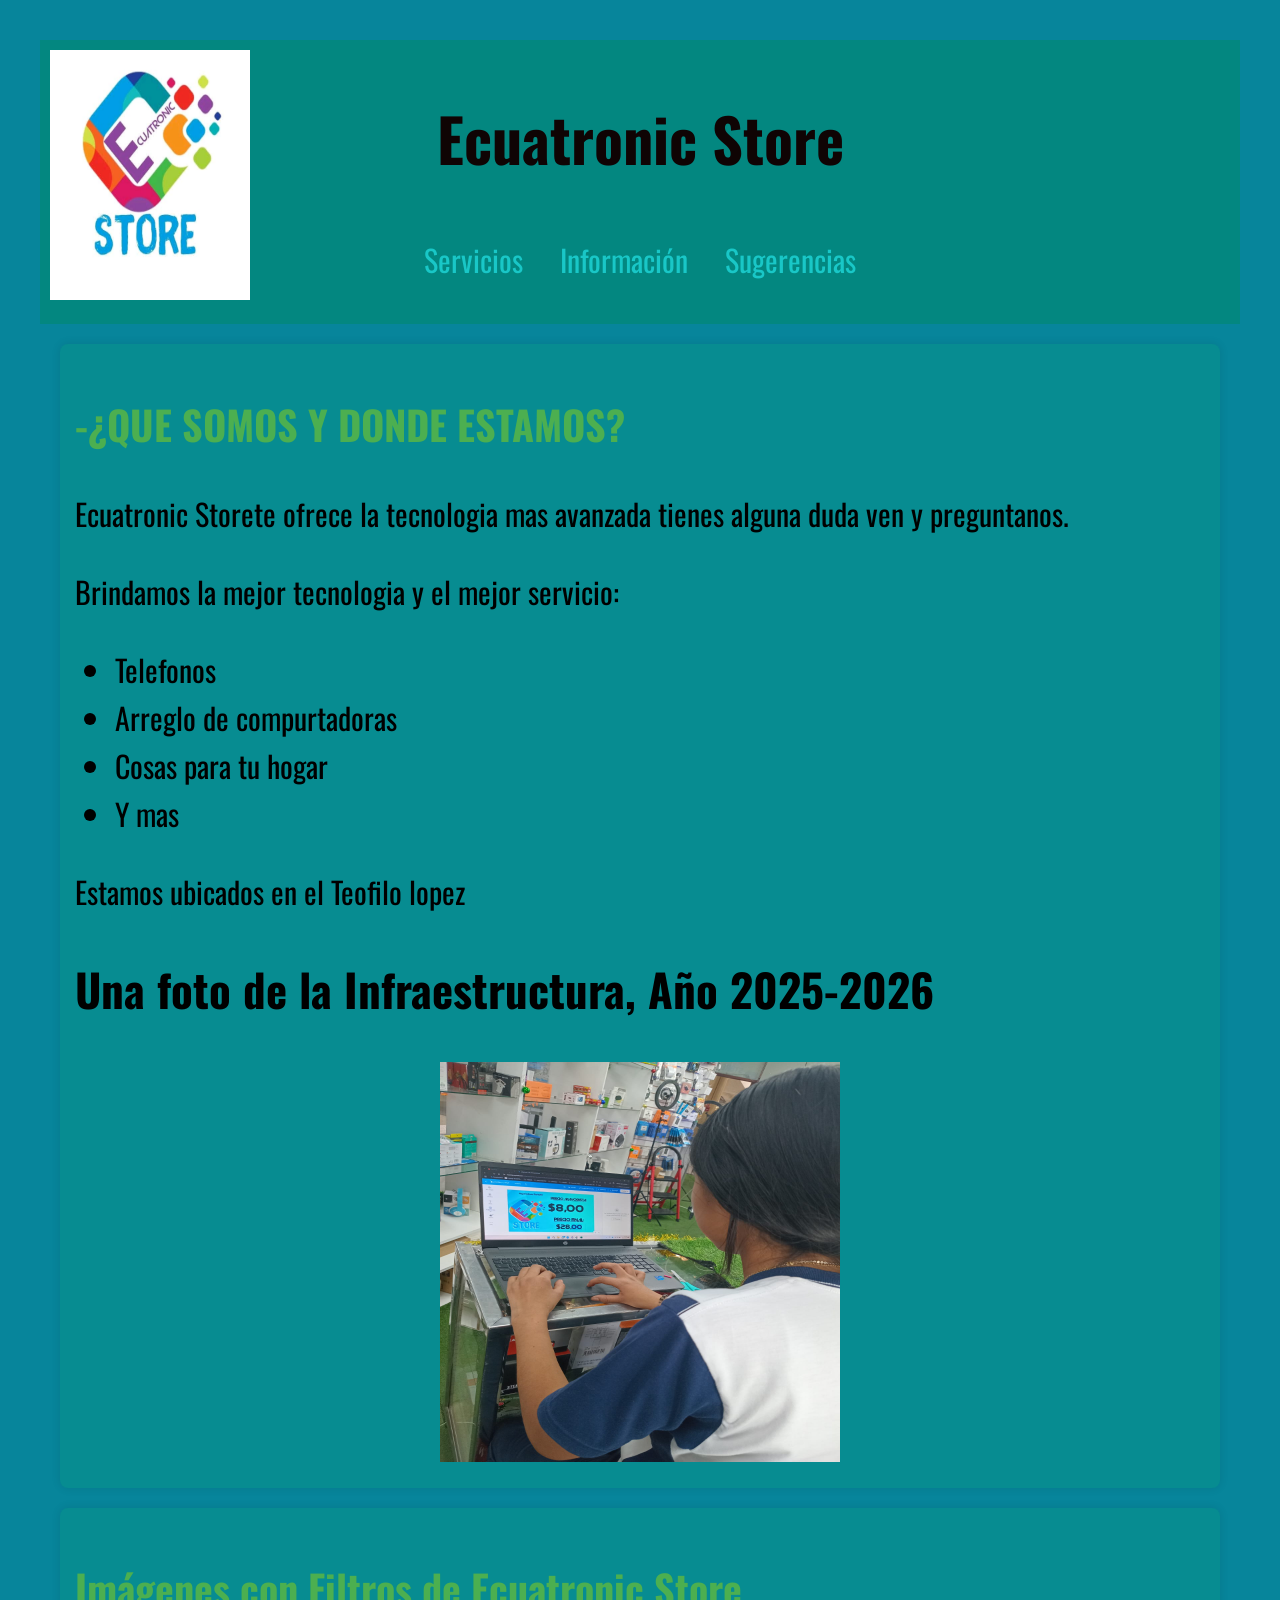
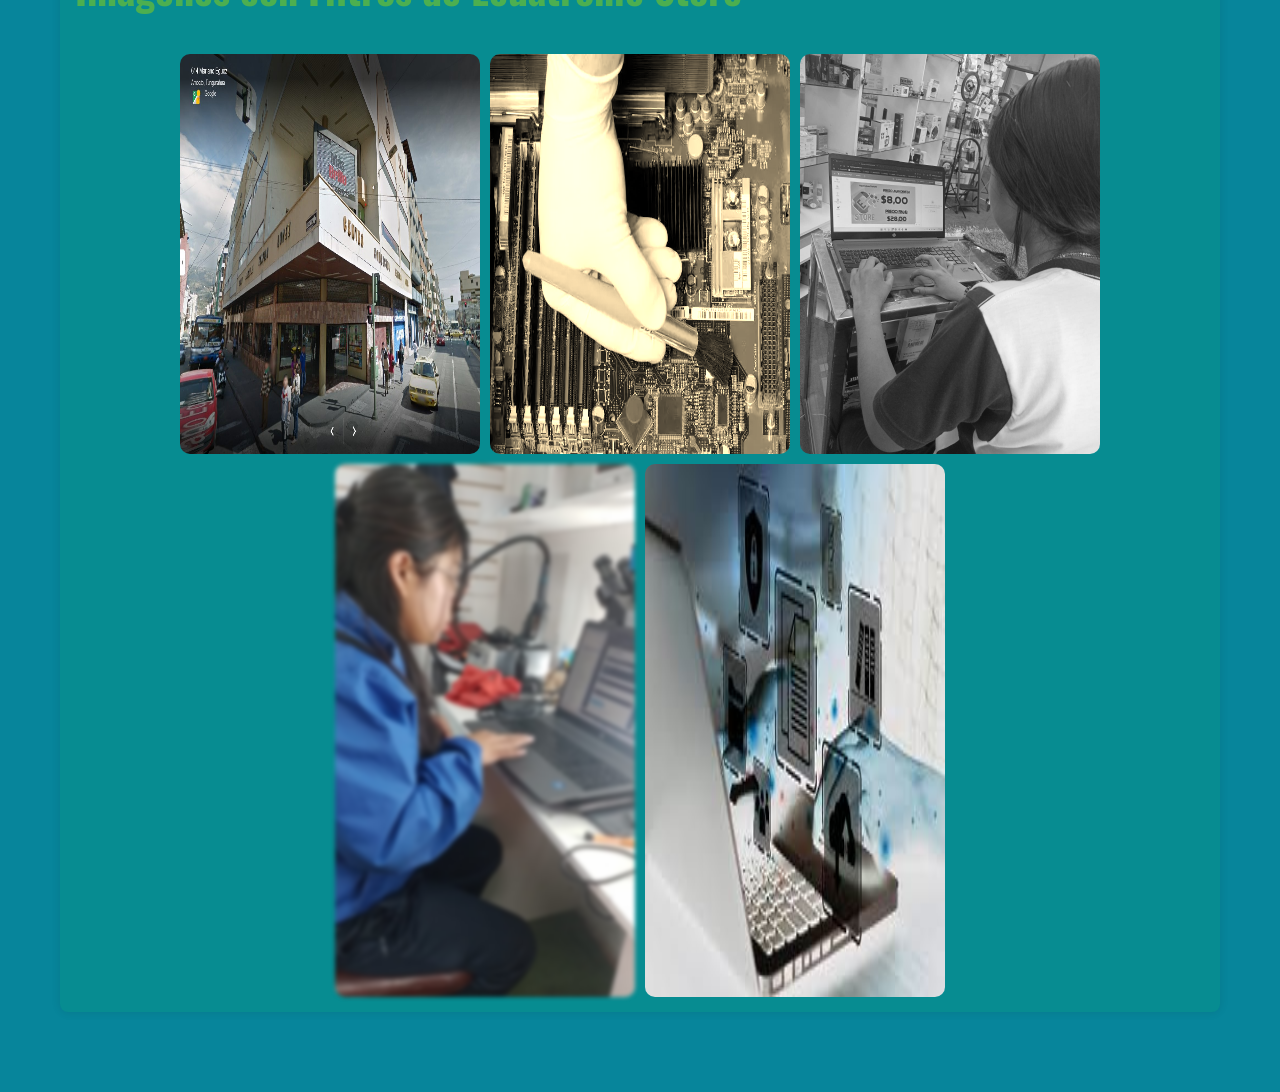
<file: index.html>
<!DOCTYPE html>
<html lang="es">
<head>
    <meta charset="UTF-8">
    <meta name="viewport" content="width=device-width, initial-scale=1.0">
    <title>Ecuatronic Store</title>
    <link rel="stylesheet" href="style.css">
    <style>
        body {
            font-family: "Oswald-Variable", sans-serif;
            margin: 0;
        }
        header {
            position: relative;
            padding: 10px;
        }
        nav {
            margin-top: 50px;
        }
        body {
            line-height: 1.6;
            margin: 40px;
            padding: 0;
            background-color: #07859b;
            font-size: 30px;
        }

        header {
            background:hsl(177, 96%, 27%);
            color: #0f0404;
            padding: 10px 0;
            text-align: center;
        }

        nav ul {
            list-style-type: none;
            padding: 0;
        }

        nav ul li {
            display: inline;
            margin: 0 15px;
        }

        nav ul li a {
            color: #19c7c7;
            text-decoration: none;
        }

        main {
            padding: 20px;
        }

        section {
            margin-bottom: 20px;
            background: rgb(7, 140, 145);
            padding: 15px;
            border-radius: 8px;
            box-shadow: 0 0 10px rgba(0, 0, 0, 0.1);
        }

        h2 {
            color: #4CAF50;
            font-size: 40px;
        }

        footer {
            text-align: center;
            padding: 10px 0;
            background: #8d9b0d;
            color: white;
            position: relative;
            bottom: 0;
            width: 100%;
        }

        #logo {
            position: absolute;
            top: 10px;
            left: 10px;
            width: 200px;
            height: 40px;
            max-width: 100%;
            height: 250px;
        }
        .imagenes-con-filtros {
            display: flex;
            flex-wrap: wrap;
            justify-content: center;
            gap: 10px;
            margin-top: 20px; 
        }

        .imagenes-con-filtros img {
            width: 300px; 
            height: auto;
            border-radius: 10px; 
        }
        #original {
        }
        #filtro1 {
            filter: sepia(1);
        }
        #filtro2 {
            filter: grayscale(1);
        }
        #filtro3 {
            filter: blur(2px);
        }
        #filtro4 {
            filter: invert(1);
        }
        #filtro5 {
            filter: saturate(8);
        }
        #filtro6 {
          filter: hue-rotate(90deg);
        }
        #filtro7{
           filter: opacity(0.5)
        }
    </style>
</head>
<body>
    <header>
        <img id="logo" src="imagen1.jpg" alt="Ecuatronic Store" width="30">
        <h1>Ecuatronic Store</h1>
        <nav>
            <ul>
                <li><a href="servicios.html">Servicios </a></li>
                <li><a href="informacion.html">Información</a></li>
                <li><a href="contactos.html">Sugerencias</a></li>
            </ul>
        </nav>
    </header>

    <main>
        <section id="sobre-nosotros">
            <h2>-¿QUE SOMOS Y DONDE ESTAMOS?</h2>
            <p>Ecuatronic Storete ofrece la tecnologia mas avanzada tienes alguna duda ven y preguntanos.</p>
            <p>Brindamos la mejor tecnologia y el mejor servicio:</p>
            <ul>
                <li>Telefonos</li>
                <li>Arreglo de compurtadoras</li>
                <li>Cosas para tu hogar</li>
                <li>Y mas</li>
            </ul>
            <p>Estamos ubicados en el Teofilo lopez</p>
            <h1>Una foto de la Infraestructura, Año 2025-2026</h1>
            <div style="text-align: center; margin-top: 20px;" class="UnidadEducativa">
                <img style="width:400px; height:400px;" src="imagen 2.jpg"/>
            </div>
        </section>
        <section id="imagenes-con-filtros">
            <h2>Imágenes con Filtros de Ecuatronic Store</h2>
            <div class="imagenes-con-filtros">
                <img id="original" src="imagen 5.jpg" alt="Original">
                <img id="filtro1" src="imagen 6.webp" alt="Sepia">
                <img id="filtro2" src="imagen 2.jpg" alt="Escala de grises">
                <img id="filtro3" src="imagen 3.jpg" alt="Desenfoque">
                <img id="filtro4" src="imagen 4.jpg" alt="Invertir">

            </div>
        </section>
    </main>
</body>
<script>
    // Selecciona todas las imágenes de la clase "imagenes-con-filtros"
    const imagenes = document.querySelectorAll('.imagenes-con-filtros img');

    // Añadir el evento "click" a cada imagen
    imagenes.forEach(imagen => {
        imagen.addEventListener('click', () => {
            // Alternar la clase 'mover-lateral' en cada imagen
            imagen.classList.toggle('mover-lateral');
        });
    });
</script>

</html>
</file>
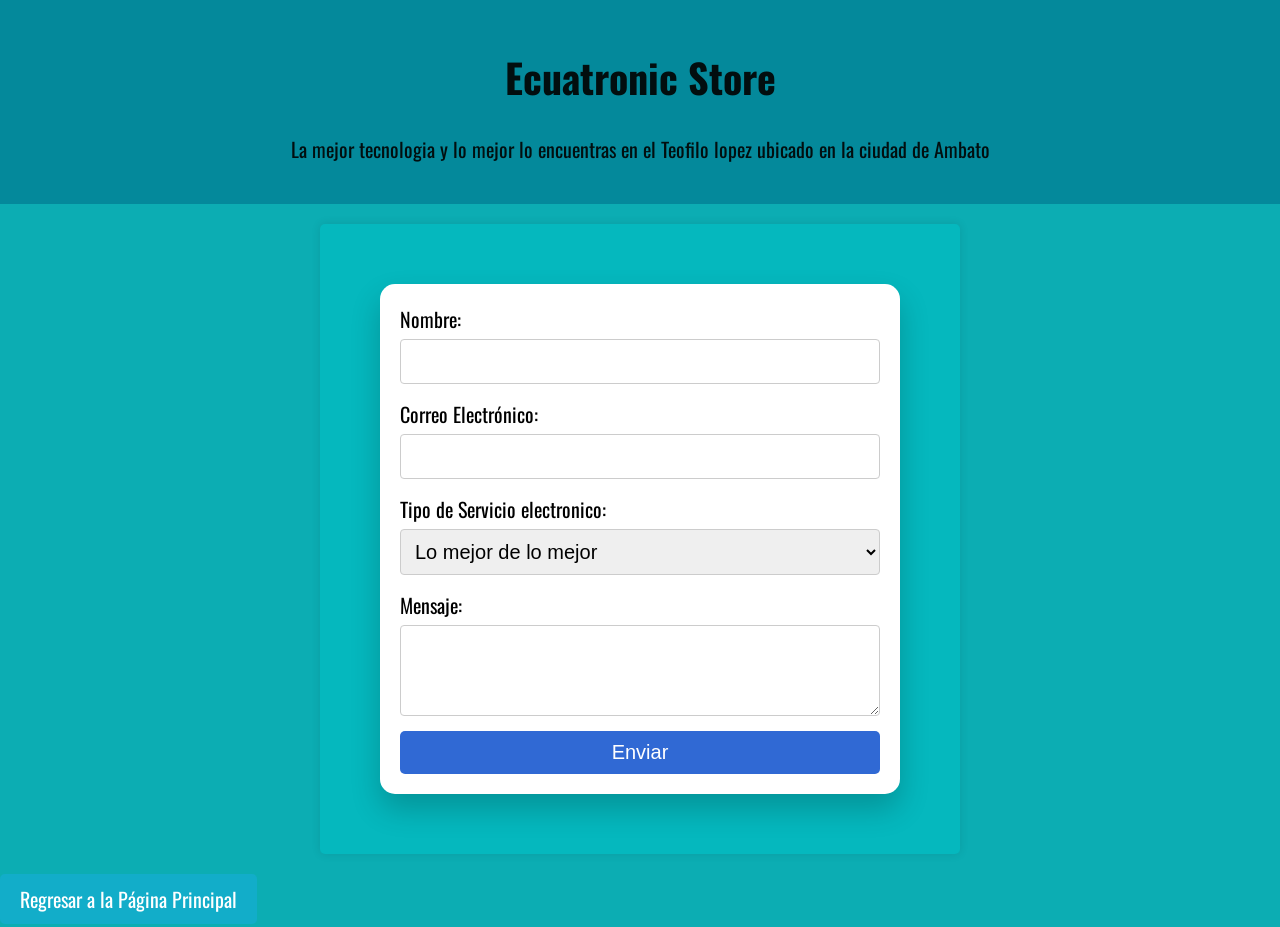
<file: contactos.html>
<!DOCTYPE html>
<html lang="sp">
<head>
    <meta charset="UTF-8">
    <meta name="viewport" content="width=device-width, initial-scale=1.0">
    <title>Ecuatronic Store</title>
    <link rel="stylesheet" href="contacto.css">
    <style>
         body{
            font-family: "Oswald-Variable";
         }
    </style>
    <style>
        body {
            font-family: "Oswald-Variable";
        }
        <style>
    body {
        font-family: "Oswald-Variable";
    }

    #contact-form {
        width: 80%;
        max-width: 500px;
        margin: 40px auto;
        padding: 20px;
        background-color: #ffffff;
        border-radius: 15px;
        box-shadow: 0 15px 30px rgba(0, 0, 0, 0.2);
        animation: flotar 4s ease-in-out infinite;
    }

    @keyframes flotar {
        0% {
            transform: translateY(0px);
        }
        50% {
            transform: translateY(-15px);
        }
        100% {
            transform: translateY(0px);
        }
    }
</style>

</head>
<body>
    <header>
        <h1> Ecuatronic Store</h1>
        <p>La mejor tecnologia y lo mejor lo encuentras en el Teofilo lopez ubicado en la ciudad de Ambato</p>
    </header>
    <main>
        <form id="contact-form">
            <label for="name">Nombre:</label>
            <input type="text" id="name" name="name" required>

            <label for="email">Correo Electrónico:</label>
            <input type="email" id="email" name="email" required>

            <label for="service">Tipo de Servicio electronico:</label>
            <select id="service" name="service" required>
                <option value="consultoria">Lo mejor de lo mejor</option>
                <option value="Reclamos">Reclamo de servicios</option>
                <option value="Ideas">Ideas de Ecuatronic Store</option>
            </select>

            <label for="message">Mensaje:</label>
            <textarea id="message" name="message" rows="3" required></textarea>
            <button type="submit">Enviar</button>
        </form>
        <div id="danielaacostaecuatronic88@gmail.com"></div>
    </main>
</body>
</head>
<body>
<button class="boton-regresar" onclick="window.location.href='index.html'">Regresar a la Página Principal</button>
</body>
</html>
</file>
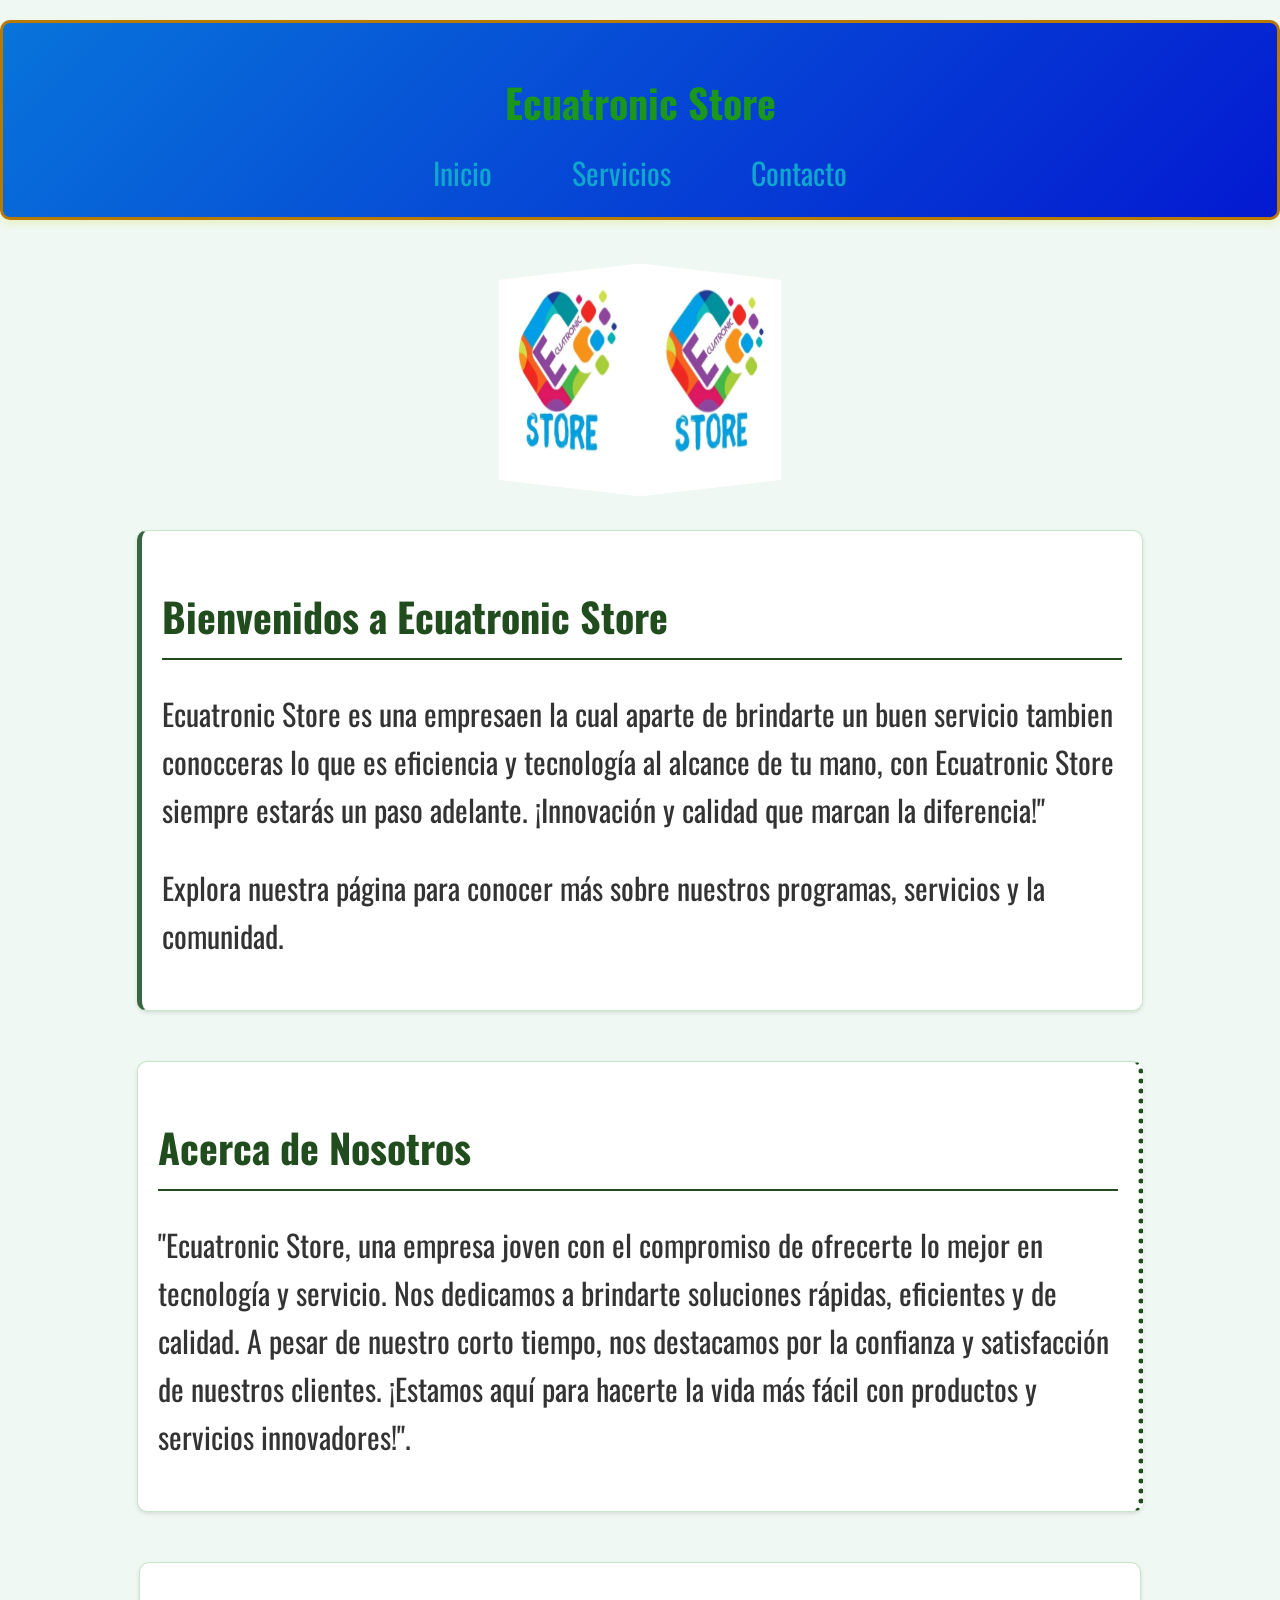
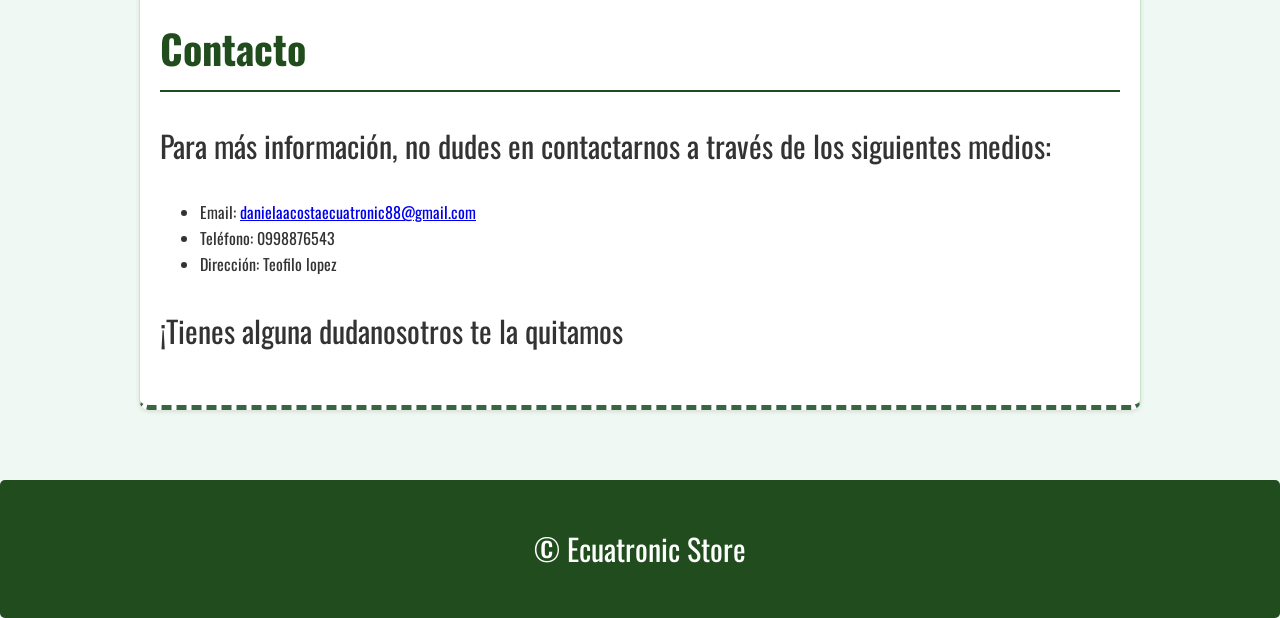
<file: informacion.html>
<!DOCTYPE html>
<html lang="es">
<head>
    <meta charset="UTF-8">
    <meta name="viewport" content="width=device-width, initial-scale=1.0">
    <title>Unidad Educativa El Oro</title>
    <link rel="stylesheet" href="informacion.css">
    <style>
        body {
            font-family: "Oswald-Variable", sans-serif;
            margin: 0;
            background-color: #f0f8f4; 
            color: #333;
            line-height: 1.6;
            perspective-origin: 50% -100px; 
            perspective: 1500px;
            overflow-x: hidden; 
        }


        header {
            margin: 20px auto; 
            padding: 20px;
            text-align: center;
            border: 3px solid #b87905; 
            background: linear-gradient(135deg, #0874da, #0419d1); 
            color: rgb(27, 151, 27);
            border-radius: 10px; 
            box-shadow: 0 4px 8px rgba(193, 214, 3, 0.2); 
        }
        header h1 {
            margin-bottom: 10px;
            font-size: 2.5em;
        }

        nav ul {
            list-style: none;
            padding: 0;
            margin: 15px 0 0;
            display: flex;
            justify-content: center;
            gap: 20px;
        }
        nav li a {
            color: white;
            text-decoration: none;
            padding: 10px 15px;
            border-radius: 5px;

            transition: background-color 0.3s ease;
        }

        nav li a:hover {
            background-color: rgba(0, 0, 0, 0.4);
        }
        main {
            padding: 20px;
            display: flex; 
            flex-direction: column; 
            align-items: center; 
            gap: 30px; 
        }

        section {
            margin-bottom: 20px;
            padding: 20px;
            background-color: white;
            border-radius: 10px;
            box-shadow: 0 2px 4px rgba(0, 0, 0, 0.1);
            border: 1px solid #c8e6c9; 
            width: 80%; 
            max-width: 960px; 
        }

        section h2 {
            color: #214d1e;
            border-bottom: 2px solid #214d1e;
            padding-bottom: 10px;
            margin-bottom: 15px;
        }

        #home {
            border-left: 5px solid #386641; 
        }

        #about {
            border-right: 5px dotted #214d1e; 
        }

        #contact {
            border-bottom: 5px dashed #386641;
        }
        #contact p a {
            color: #007bff;
            text-decoration: underline;
        }

        #contact p a:hover {
            color: #0056b3;
        }
        footer {
            text-align: center;
            padding: 15px; 
            margin-top: 30px;
            background-color: #214d1e; 
            color: white;
            border-radius: 5px;
            font-size: 0.9em;
            transition: transform 0.3s ease-in-out; 
        }

        footer:hover {
            transform: rotate(2deg); 
            box-shadow: 0 4px 8px rgba(0, 0, 0, 0.25); 
        }
        .cube-container {
            width: 200px; 
            height: 200px;
            margin: 20px auto; 
            perspective: 1000px;
        }

        .cube {
            position: relative;
            width: 100%;
            height: 100%;
            transform-style: preserve-3d;
            transform-origin: 50% 50%;
            transform: rotateY(45deg) rotateX(0deg);
            transition: transform 10s ease-in-out;
        }

        .cube-face {
            position: absolute;
            width: 100%;
            height: 100%;
            background: none; 
            border: none;
            box-sizing: border-box;
            backface-visibility: hidden;
            display: flex;
            justify-content: center;
            align-items: center;
        }

        .cube-face img {
            max-width: 100%;
            max-height: 100%;
        }
        .cube-face.front  { transform: translateZ(100px); }
        .cube-face.back   { transform: rotateY(180deg) translateZ(100px); }
        .cube-face.right  { transform: rotateY(90deg) translateZ(100px); }
        .cube-face.left   { transform: rotateY(-90deg) translateZ(100px); }
        .cube-face.top    { transform: rotateX(90deg) translateZ(100px); }
        .cube-face.bottom { transform: rotateX(-90deg) translateZ(100px); }

        body:hover .cube {
            transform: rotateY(405deg) rotateX(360deg);
        }
    </style>
</head>
<body>
    <header>
        <h1>Ecuatronic Store</h1>
        <nav>
            <ul>
                <li><a href="index.html">Inicio</a></li>
                <li><a href="servicios.html">Servicios</a></li>
                <li><a href="contactos.html">Contacto</a></li>
            </ul>
        </nav>
    </header>
    <main>
        <div class="cube-container">
            <div class="cube">
                <div class="cube-face front"><img src="imagen1.jpg" alt="Imagen frontal"></div>
                <div class="cube-face back"><img src="imagen1.jpg" alt="Imagen trasera"></div>
                <div class="cube-face right"><img src="imagen1.jpg" alt="Imagen derecha"></div>
                <div class="cube-face left"><img src="imagen1.jpg" alt="Imagen izquierda"></div>
                <div class="cube-face top"><img src="imagen1.jpg" alt="Imagen superior"></div>
                <div class="cube-face bottom"><img src="imagen1.jpg" alt="Imagen inferior"></div>
            </div>
        </div>

        <section id="home">
            <h2>Bienvenidos a Ecuatronic Store</h2>
            <p>Ecuatronic Store es una empresaen la cual aparte de brindarte un buen servicio tambien conocceras lo que es eficiencia y tecnología al alcance de tu mano, con Ecuatronic Store siempre estarás un paso adelante. ¡Innovación y calidad que marcan la diferencia!"
            </p>
            <p>Explora nuestra página para conocer más sobre nuestros programas, servicios y la comunidad.</p>
        </section>

        <section id="about">
            <h2>Acerca de Nosotros</h2>
            <p>"Ecuatronic Store, una empresa joven con el compromiso de ofrecerte lo mejor en tecnología y servicio. Nos dedicamos a brindarte soluciones rápidas, eficientes y de calidad. A pesar de nuestro corto tiempo, nos destacamos por la confianza y satisfacción de nuestros clientes. ¡Estamos aquí para hacerte la vida más fácil con productos y servicios innovadores!".</p>
            <p "Ecuatronic Store , aunque joven, se destaca por ofrecer servicios de calidad y tecnología de vanguardia. ¡Tu satisfacción es nuestra prioridad ".</p>
        </section>

        <section id="contact">
            <h2>Contacto</h2>
            <p>Para más información, no dudes en contactarnos a través de los siguientes medios:</p>
            <ul>
                <li>Email: <a href="@ecuatronicstore">danielaacostaecuatronic88@gmail.com</a></li>
                <li>Teléfono: 0998876543</li>
                <li>Dirección: Teofilo lopez</li>
            </ul>
            <p>¡Tienes alguna dudanosotros te la quitamos </p>
        </section>
    </main>
    <footer>
        <p>&copy; Ecuatronic Store </p>
    </footer>
</body>
</html>
</file>
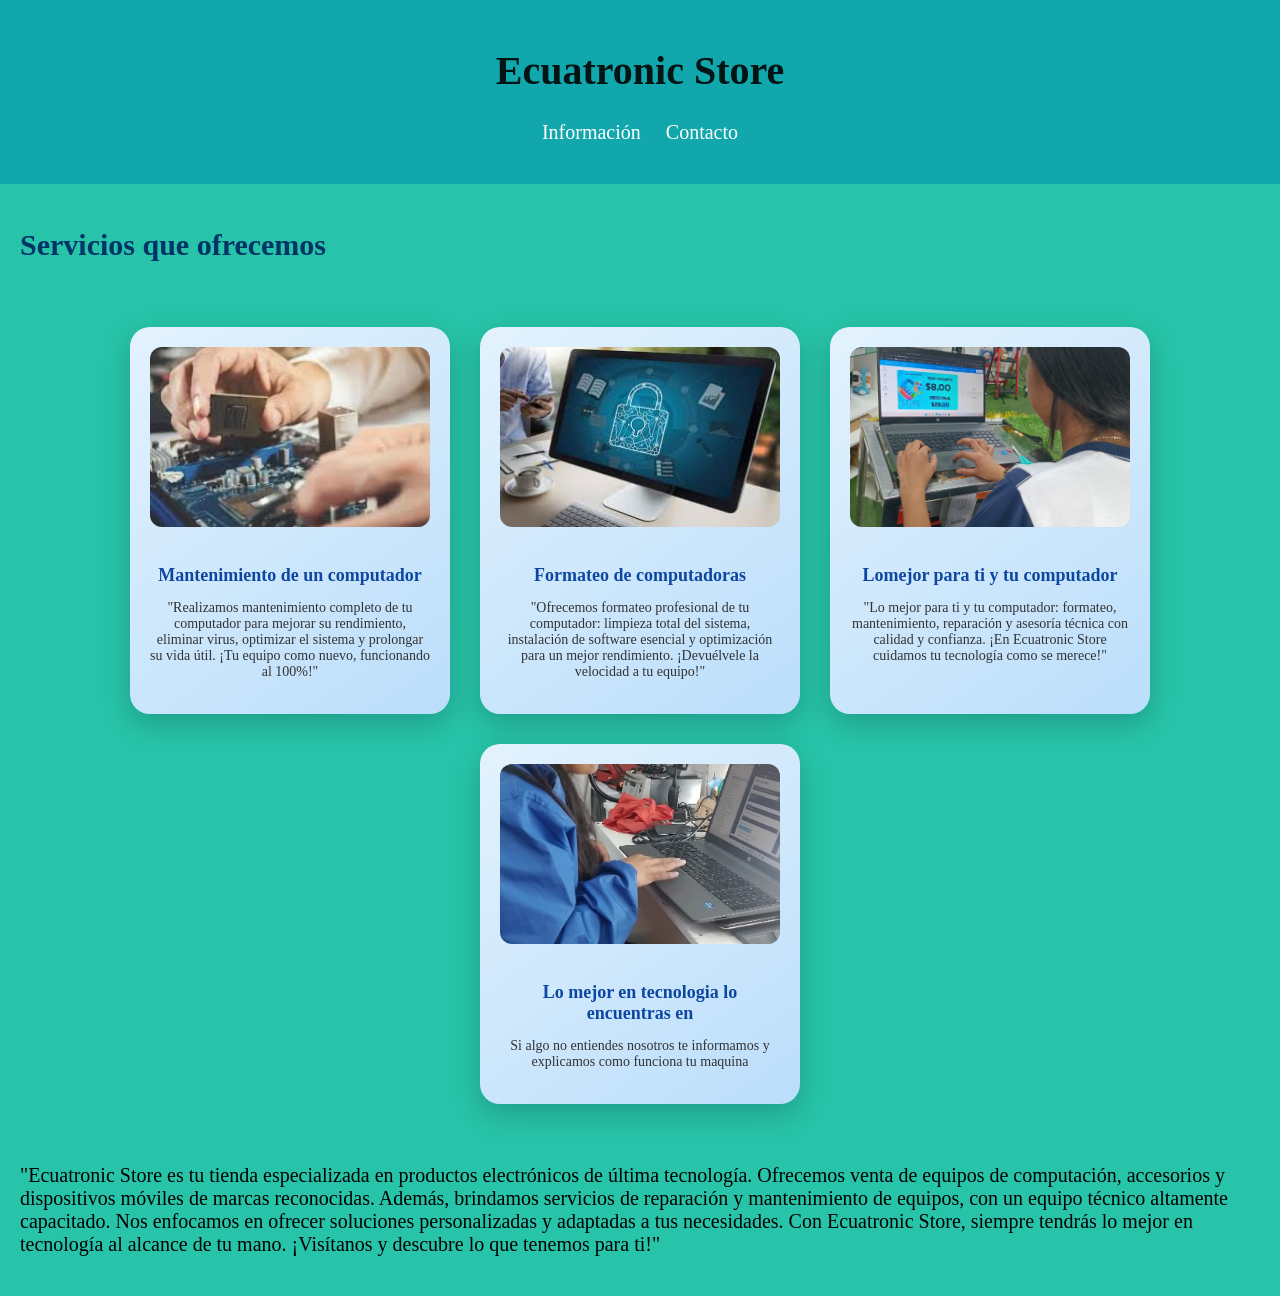
<file: servicios.html>
<!DOCTYPE html>
<html lang="es">
<head>
    <meta charset="UTF-8">
    <meta name="viewport" content="width=device-width, initial-scale=1.0">
    <title>Servicios - Ecuatronic Store</title>
    <link rel="stylesheet" href="servicios.css">
    <style>
</style>
<style>
   <style>
    body {
        font-family: Arial, sans-serif;
        background-color: #f2f2f2;
        margin: 0;
        padding: 0;
    }

    /* Lista de servicios en forma de tarjetas */
    .servicios-lista {
        display: flex;
        flex-wrap: wrap;
        justify-content: center;
        gap: 30px;
        padding: 40px 20px;
        list-style: none;
    }

    /* Cuadro flotante individual */
    .servicio-item {
        width: 280px;
        background: linear-gradient(145deg, #e3f2fd, #bbdefb); /* Color suave azul */
        border-radius: 20px;
        box-shadow: 0 10px 30px rgba(0, 0, 0, 0.2);
        padding: 20px;
        text-align: center;
        transition: transform 0.4s ease, box-shadow 0.4s ease;
        animation: flotar 3s ease-in-out infinite;
        cursor: pointer;
    }

    .servicio-item:hover {
        transform: translateY(-10px) translateX(10px); /* Movimiento al tocar */
        box-shadow: 0 25px 40px rgba(0, 0, 0, 0.3);
    }

    /* Imagen dentro del cuadro */
    .servicio-item img {
        width: 100%;
        height: 180px;
        object-fit: cover;
        border-radius: 12px;
        margin-bottom: 15px;
    }

    /* Títulos y descripciones */
    .servicio-item h3 {
        font-size: 18px;
        margin-bottom: 10px;
        color: #0d47a1;
    }

    .servicio-descripcion,
    .servicio-item p {
        font-size: 14px;
        color: #333;
    }

    /* Animación de flotación */
    @keyframes flotar {
        0% {
            transform: translateY(0px);
        }
        50% {
            transform: translateY(-8px);
        }
        100% {
            transform: translateY(0px);
        }
    }
</style>

</style>

    </style>
</head>
<body>
    <header>
        <h1>Ecuatronic Store</h1>
        <nav>
            <ul>
                <li><a href="informacion.html">Información</a></li>
                <li><a href="contactos.html">Contacto</a></li>
            </ul>
        </nav>
    </header>

    <main>
        <section id="servicios">
            <h2>Servicios que ofrecemos</h2>
            <ul class="servicios-lista">
                <li class="servicio-item">
                    <img src="formateo.jpeg" alt="Mantenimiento de un compurtadoras">
                    <h3>Mantenimiento de un computador</h3>
                    <p class="servicio-descripcion">"Realizamos mantenimiento completo de tu computador para mejorar su rendimiento, eliminar virus, optimizar el sistema y prolongar su vida útil. ¡Tu equipo como nuevo, funcionando al 100%!"</p>
                </li>
                <li class="servicio-item">
                    <img src="mantenimiento.jpg" alt="Desbloqueamos y formateamos tus compurtadoras">
                    <h3>Formateo de computadoras</h3>
                    <p class="servicio-descripcion">"Ofrecemos formateo profesional de tu computador: limpieza total del sistema, instalación de software esencial y optimización para un mejor rendimiento. ¡Devuélvele la velocidad a tu equipo!"</p>
                </li>
                <li class="servicio-item">
                    <img src="imagen 2.jpg" alt="Garantizamos y ofrecemos lomejor para ti">
                    <h3>Lomejor para ti y tu computador </h3>
                    <p class="servicio-descripcion">"Lo mejor para ti y tu computador: formateo, mantenimiento, reparación y asesoría técnica con calidad y confianza. ¡En Ecuatronic Store cuidamos tu tecnología como se merece!"</p>
                </li>
                <li class="servicio-item">
                    <img src="imagen 3.jpg" alt="NUESTROS SERVICIOS SONLOSMEJORES">
                    <h3>Lo mejor en tecnologia lo encuentras en </h3>
                    <p class="Ecuatronic Store">Si algo no entiendes nosotros te informamos y explicamos como funciona tu maquina</p>
                </li>
            </ul>
        </section>

        <section class="reseña-perspectiva">
            <div class="reseña-texto">
                <p>"Ecuatronic Store es tu tienda especializada en productos electrónicos de última tecnología. Ofrecemos venta de equipos de computación, accesorios y dispositivos móviles de marcas reconocidas. Además, brindamos servicios de reparación y mantenimiento de equipos, con un equipo técnico altamente capacitado. Nos enfocamos en ofrecer soluciones personalizadas y adaptadas a tus necesidades. Con Ecuatronic Store, siempre tendrás lo mejor en tecnología al alcance de tu mano. ¡Visítanos y descubre lo que tenemos para ti!"</p>
            </div>
        </section>
    </main>
</body>
</html>
</file>
<file: style.css>
@font-face {
    font-family: "Oswald-Variable";
    src: url(Oswald-VariableFont_wght.ttf);
}
body {
    line-height: 1.6;
    margin: 40px;
    padding: 0;
    background-color: #f4d03f;
    font-size: 30px;
}

header {
    background:hsl(116, 44%, 30%);
    color: #f7faf7;
    padding: 10px 0;
    text-align: center;
}

nav ul {
    list-style-type: none;
    padding: 0;
}

nav ul li {
    display: inline;
    margin: 0 15px;
}

nav ul li a {
    color: #f3f8f4;
    text-decoration: none;
}

main {
    padding: 20px;
}

section {
    margin-bottom: 20px;
    background: white;
    padding: 15px;
    border-radius: 8px;
    box-shadow: 0 0 10px rgba(0, 0, 0, 0.1);
}

h2 {
    color: #4CAF50;
    font-size: 40px;
}

footer {
    text-align: center;
    padding: 10px 0;
    background: #4CAF50;
    color: white;
    position: relative;
    bottom: 0;
    width: 100%;
}
#logo {
    position: absolute;
    top: 10px; 
    left: 10px; 
    width: 200px;
    height: 40px;
    max-width: 100%; 
    height: 250px; 
}
</file>
<file: contacto.css>
@font-face {
    font-family: "Oswald-Variable";
    src: url(Oswald-VariableFont_wght.ttf);
}
body {
    margin: 0;
    padding: 0;
    background-color: #0cadb3;
    font-size: 20px;
}

header {
    background: #04899b;
    color: #020e0f;
    padding: 20px 0;
    text-align: center;
}

main {
    max-width: 600px;
    margin: 20px auto;
    padding: 20px;
    background: #05b8be;
    border-radius: 5px;
    box-shadow: 0 0 10px rgba(0, 0, 0, 0.1);
}

form {
    display: flex;
    flex-direction: column;
}

label {
    margin-bottom: 5px;
}

input, select, textarea {
    margin-bottom: 15px;
    padding: 10px;
    border: 1px solid #ccc;
    border-radius: 4px;
    font-size: 20px;
}

button {
    padding: 10px;
    background: #3069d4;
    color: white;
    border: none;
    border-radius: 5px;
    cursor: pointer;
    font-size: 20px;
}
#response-message {
    margin-top: 20px;
    color: rgb(14, 177, 206);
}
.boton-regresar {
    padding: 10px 20px;
    background-color: #12adc9;
    color: white; 
    border: navy; 
    border-radius: 5px; 
    cursor: pointer; 
    font-size: 20px;
    font-family: "Oswald-Variable";
    src: url(Oswald-VariableFont_wght.ttf);
}
</file>
<file: informacion.css>
@font-face {
    font-family: "Oswald-Variable";
    src: url(Oswald-VariableFont_wght.ttf);
}

header {
    background-color: hsl(177, 90%, 45%);
    color: rgb(26, 190, 168);
    padding: 30px 0;
    text-align: center;
}

nav ul {
    list-style-type: none;
}

nav ul li {
    display: inline;
    margin: 0 15px;
}

nav ul li a {
    color: hsl(192, 87%, 43%);
    text-decoration: none;
    font-size: 30px;
}

main {
    padding: 20px;
}

section {
    margin-bottom: 20px;
}

h2 {
    font-size: 40px;
}

p {
    font-size: 30px;
}

h1 {
    font-size: 40px;
}
</file>
<file: servicios.css>
@font-face {
    font-family: "Oswald-Variable";
    src: url(Oswald-VariableFont_wght.ttf);
    font-size: 20px;
}
body {
    margin: 0;
    padding: 0;
    background-color: #27c4a9;
    font-size: 20px;
}

header {
    background: hsl(182, 82%, 37%);
    color: rgb(2, 20, 19);
    padding: 20px 0;
    text-align: center;
}

nav ul {
    list-style: none;
    padding: 0;
}

nav ul li {
    display: inline;
    margin: 0 10px;
}

nav ul li a {
    color: white;
    text-decoration: none;
}

main {
    padding: 20px;
}

h2 {
    color: #003366;
}

footer {
    text-align: center;
    padding: 10px 0;
    background: hsl(116, 44%, 30%);
    color: rgb(10, 0, 0);
    position: relative;
    bottom: 0;
    width: 100%;
    margin-top: 20px;
}
</file>
